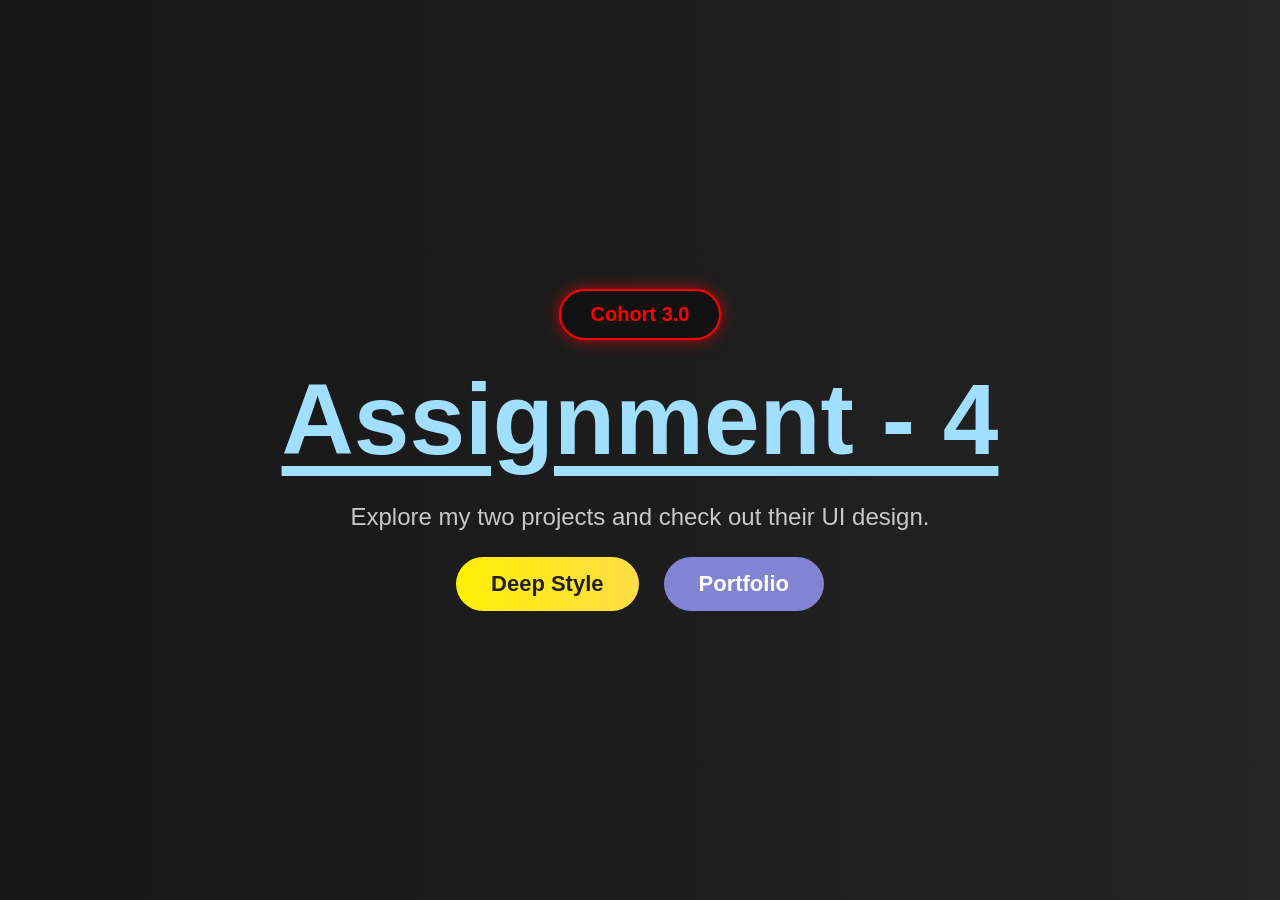
<file: index.html>
<!doctype html>
<html lang="en">
  <head>
    <meta charset="UTF-8" />
    <meta name="viewport" content="width=device-width, initial-scale=1.0" />
    <title>Document</title>
    <link rel="stylesheet" href="style.css" />
  </head>
  <body>
    <main>
      <p class="cohort">Cohort 3.0</p>

      <h1>Assignment - 4</h1>
      <p class="desc">Explore my two projects and check out their UI design.</p>
      <div class="projects">
        <a href="./Task 1 Deep-Style/index.html">
          <button class="task-1">Deep Style</button>
        </a>
        <a href="./Task 2 Portfolio/index.html">
          <button class="task-2">Portfolio</button>
        </a>
      </div>
    </main>
  </body>
</html>
</file>
<file: style.css>
* {
  margin: 0;
  padding: 0;
  box-sizing: border-box;
}

html,
body {
  width: 100%;
  height: 100%;
  background: linear-gradient(to right, #161616, #242424);
  font-family: Arial, sans-serif;
}

main {
  width: 100%;
  min-height: 100vh;
  display: flex;
  flex-direction: column;
  align-items: center;
  justify-content: center;
  gap: 22px;
  padding: 20px;
  text-align: center;
}

h1 {
  font-size: clamp(45px, 8vw, 100px);
  color: rgb(160, 223, 255);
  text-decoration: underline;
  text-underline-offset: 12px;
}

.cohort {
  padding: 12px 30px;
  background-color: #111;
  color: rgb(255, 0, 0);
  border-radius: 50px;
  font-size: 20px;
  font-weight: 600;
  border: 2px solid rgb(255, 0, 0);
  box-shadow: 0 0 15px rgba(255, 0, 0, 0.7);
}

.desc {
  color: rgb(200, 200, 200);
  font-size: clamp(18px, 2vw, 24px);
  font-weight: 500;
  max-width: 700px;
  line-height: 1.5;
}

.projects {
  display: flex;
  gap: 25px;
  flex-wrap: wrap;
  justify-content: center;
}

.projects button {
  font-size: 22px;
  font-weight: 600;
  padding: 14px 35px;
  border-radius: 50px;
  cursor: pointer;
  border: none;
  transition: all 0.3s ease;
}

.projects button:hover {
  transform: translateY(-6px);
  box-shadow: 0 10px 25px rgba(255, 255, 255, 0.2);
}

.task-1 {
  background: linear-gradient(to right, #ffee03, #ffdd47);
  color: #202020;
}

.task-2 {
  background-color: #8184d2;
  color: white;
}
</file>
